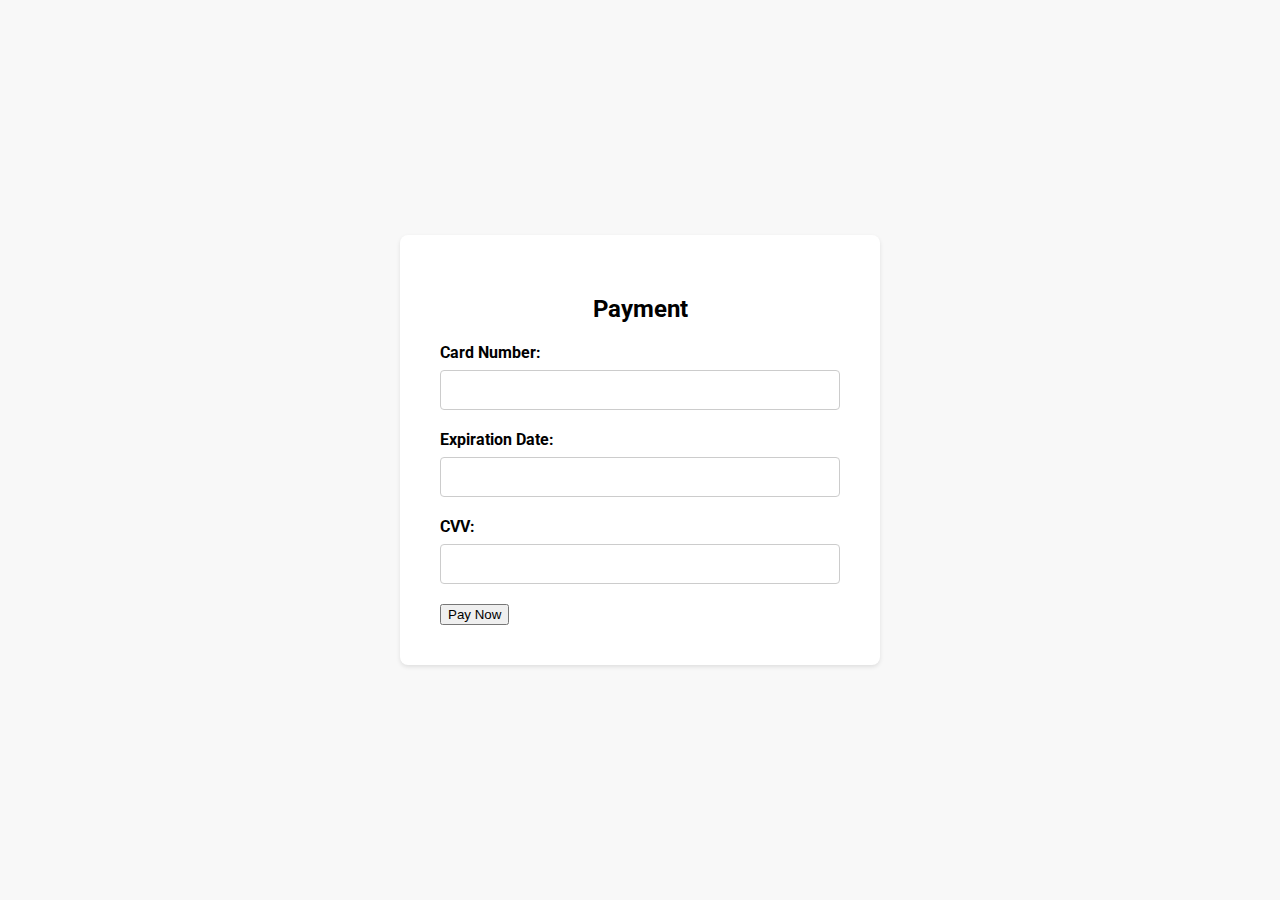
<file: FinalProject/payment/index.html>
<!DOCTYPE html>
<html lang="en">
<head>
    <meta charset="UTF-8">
    <meta name="viewport" content="width=device-width, initial-scale=1.0">
    <title>Payment</title>
    <link href="https://fonts.googleapis.com/css2?family=Roboto:wght@400;700&display=swap" rel="stylesheet">
    <style>
        body {
            font-family: 'Roboto', sans-serif;
            background-color: #f8f8f8;
            margin: 0;
            padding: 0;
            display: flex;
            justify-content: center;
            align-items: center;
            height: 100vh;
        }
        .payment-container {
            background-color: #ffffff;
            border-radius: 8px;
            box-shadow: 0 2px 4px rgba(0, 0, 0, 0.1);
            padding: 40px;
            max-width: 400px;
            width: 100%;
        }
        .payment-container h2 {
            text-align: center;
            margin-bottom: 20px;
        }
        .payment-container form {
            display: flex;
            flex-direction: column;
        }
        .payment-container label {
            font-weight: bold;
            margin-bottom: 8px;
        }
        .payment-container input[type="text"],
        .payment-container input[type="password"] {
            padding: 10px;
            margin-bottom: 20px;
            border: 1px solid #ccc;
            border-radius: 4px;
            font-size: 16px;
        }
        .payment-container input[type="submit"] {
            background-color: #ffbc20;
            color: #ffffff;
            border: none;
            border-radius: 4px;
            padding: 12px;
            font-size: 16px;
            cursor: pointer;
            transition: background-color 0.3s;
        }
        .payment-container input[type="submit"]:hover {
            background-color: #fbaa14;
        }
    </style>
</head>
<body>
    <div class="payment-container">
        <h2>Payment</h2>
        <form action="#" method="post">
            <label for="card-number">Card Number:</label>
            <input type="text" id="card-number" name="card-number" required>
            <label for="expiration-date">Expiration Date:</label>
            <input type="text" id="expiration-date" name="expiration-date" required>
            <label for="cvv">CVV:</label>
            <input type="password" id="cvv" name="cvv" required>
        </form>
        <button id="payButton">Pay Now</button>
    </div>
    <script src="./pay.js"></script>
</body>
</html>
</file>
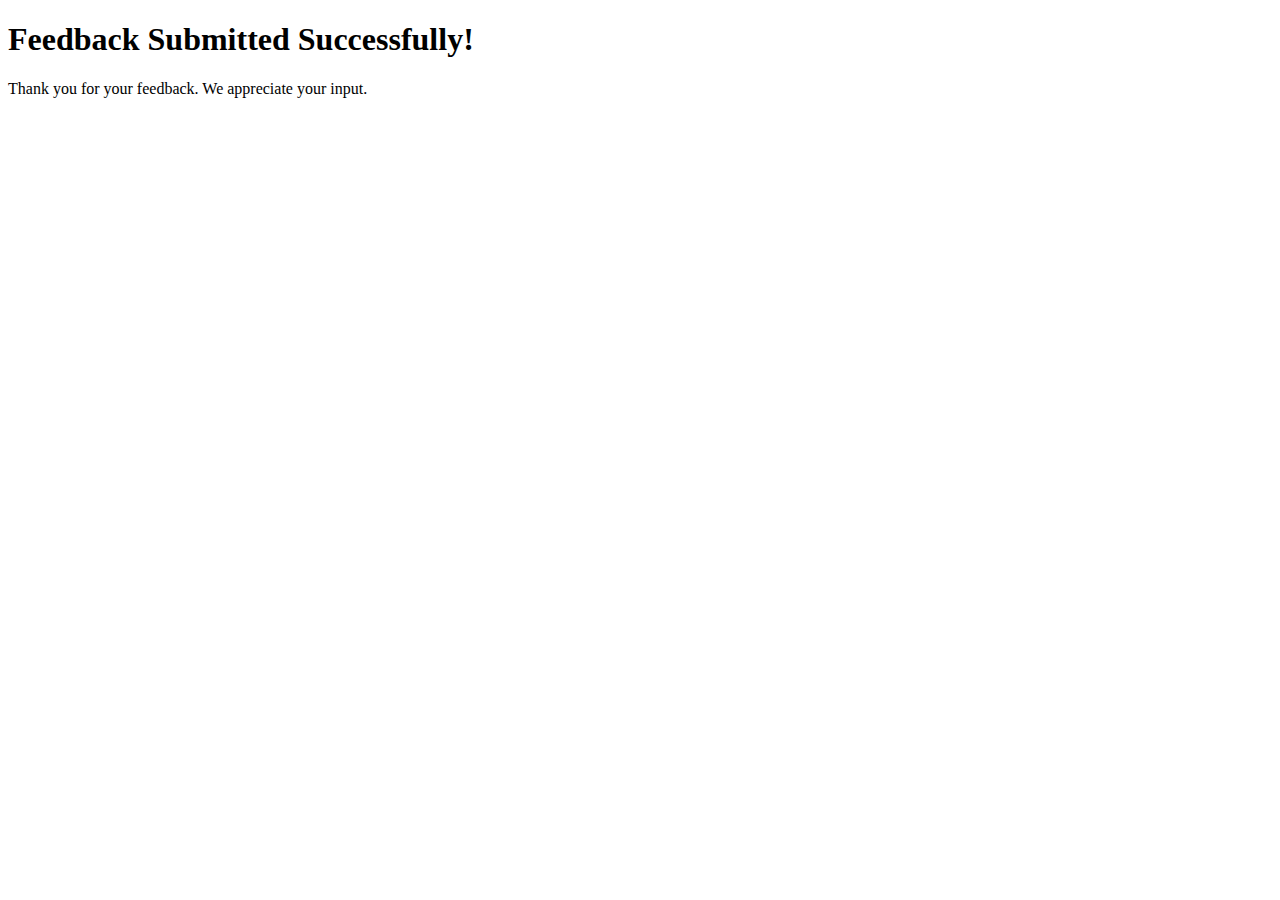
<file: FinalProject/Feedback/success.html>
<!DOCTYPE html>
<html lang="en">
<head>
    <meta charset="UTF-8">
    <meta name="viewport" content="width=device-width, initial-scale=1.0">
    <title>Feedback Submitted - Bocconcino Hawaii</title>
</head>
<body>
    <h1>Feedback Submitted Successfully!</h1>
    <p>Thank you for your feedback. We appreciate your input.</p>
    <script>
        // Redirect to home page after 5 seconds
        setTimeout(function() {
            window.location.href = "/home"; 
        }, 5000); // Adjust the delay (in milliseconds)
    </script>
</body>
</html>
</file>
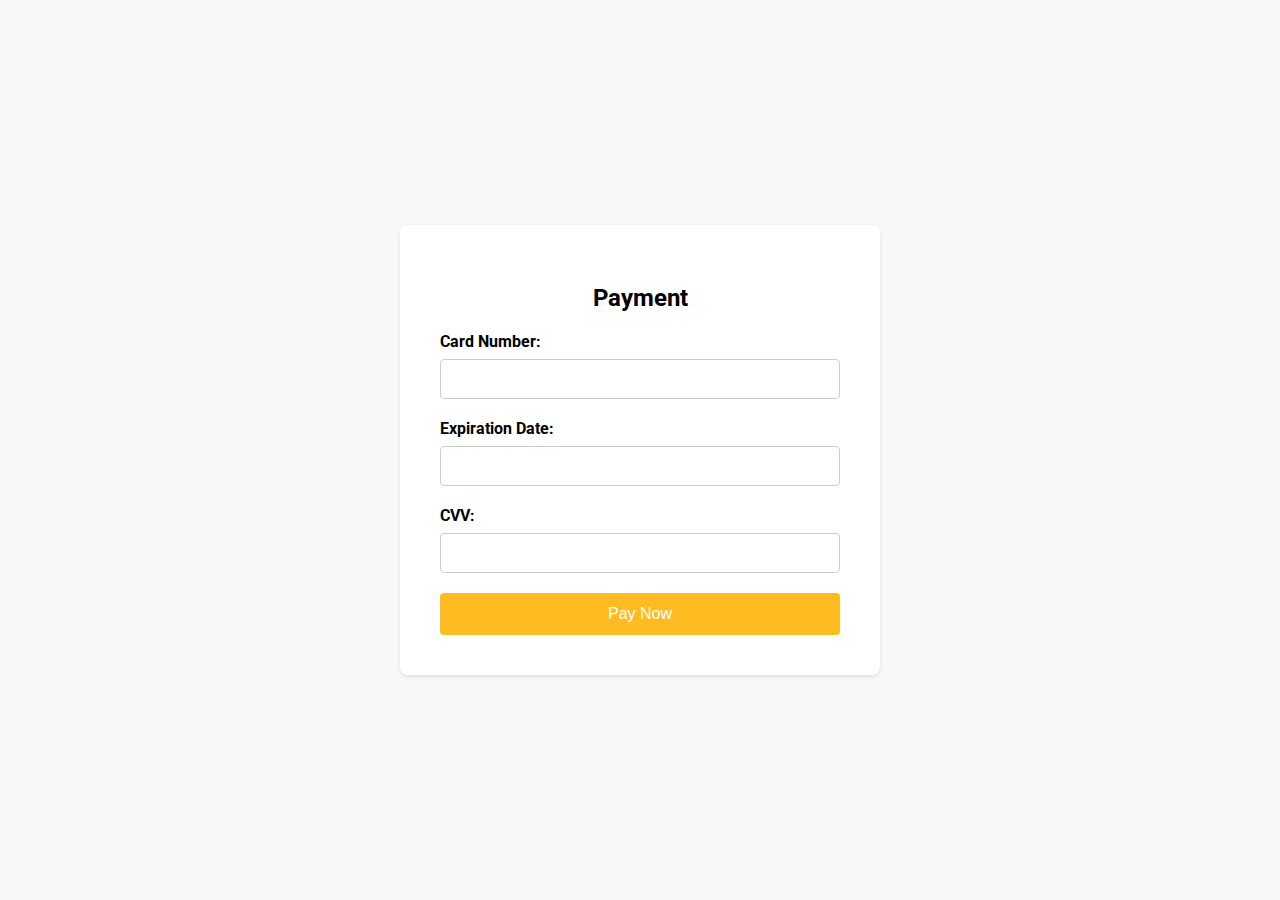
<file: FinalProject/payment/Payment.html>
<!DOCTYPE html>
<html lang="en">
<head>
    <meta charset="UTF-8">
    <meta name="viewport" content="width=device-width, initial-scale=1.0">
    <title>Payment</title>
    <link href="https://fonts.googleapis.com/css2?family=Roboto:wght@400;700&display=swap" rel="stylesheet">
    <style>
        body {
            font-family: 'Roboto', sans-serif;
            background-color: #f8f8f8;
            margin: 0;
            padding: 0;
            display: flex;
            justify-content: center;
            align-items: center;
            height: 100vh;
        }
        .payment-container {
            background-color: #ffffff;
            border-radius: 8px;
            box-shadow: 0 2px 4px rgba(0, 0, 0, 0.1);
            padding: 40px;
            max-width: 400px;
            width: 100%;
        }
        .payment-container h2 {
            text-align: center;
            margin-bottom: 20px;
        }
        .payment-container form {
            display: flex;
            flex-direction: column;
        }
        .payment-container label {
            font-weight: bold;
            margin-bottom: 8px;
        }
        .payment-container input[type="text"],
        .payment-container input[type="password"] {
            padding: 10px;
            margin-bottom: 20px;
            border: 1px solid #ccc;
            border-radius: 4px;
            font-size: 16px;
        }
        .payment-container input[type="submit"] {
            background-color: #ffbc20;
            color: #ffffff;
            border: none;
            border-radius: 4px;
            padding: 12px;
            font-size: 16px;
            cursor: pointer;
            transition: background-color 0.3s;
        }
        .payment-container input[type="submit"]:hover {
            background-color: #fbaa14;
        }
    </style>
</head>
<body>
    <div class="payment-container">
        <h2>Payment</h2>
        <form action="#" method="post">
            <label for="card-number">Card Number:</label>
            <input type="text" id="card-number" name="card-number" required>
            <label for="expiration-date">Expiration Date:</label>
            <input type="text" id="expiration-date" name="expiration-date" required>
            <label for="cvv">CVV:</label>
            <input type="password" id="cvv" name="cvv" required>
            <input type="submit" value="Pay Now">
        </form>
    </div>
</body>
</html>
</file>
